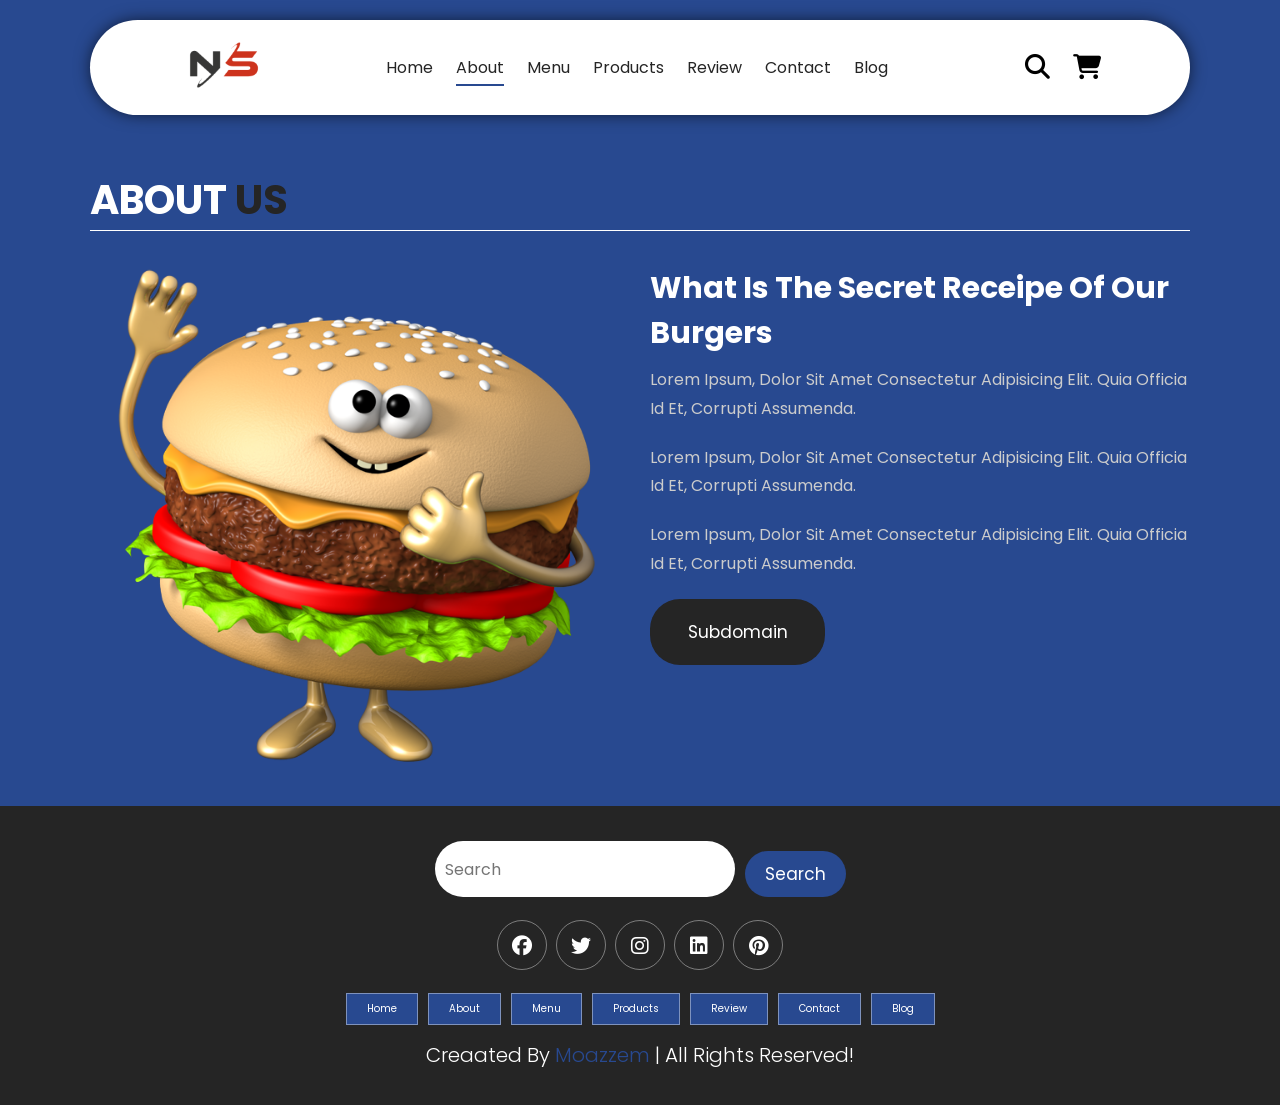
<file: about.html>
<!DOCTYPE html>
<html lang="en">
<head>
   
<!-- OneTrust Cookies Consent Notice end for subdomaindata-testing.vercel.app -->
    <!-- Google Tag Manager -->
<!-- <script>(function(w,d,s,l,i){w[l]=w[l]||[];w[l].push({'gtm.start':
    new Date().getTime(),event:'gtm.js'});var f=d.getElementsByTagName(s)[0],
    j=d.createElement(s),dl=l!='dataLayer'?'&l='+l:'';j.async=true;j.src=
    'https://www.googletagmanager.com/gtm.js?id='+i+dl;f.parentNode.insertBefore(j,f);
    })(window,document,'script','dataLayer','GTM-T847NLT4');</script> -->
    <!-- End Google Tag Manager -->

    <meta charset="UTF-8">
    <meta http-equiv="X-UA-Compatible" content="IE=edge">
    <meta name="viewport" content="width=device-width, initial-scale=1.0">
    <!-- CSS LINK -->
    <link rel="stylesheet" href="style.css">
    <!-- Fontawesome -->
    <link rel="stylesheet" href="https://cdnjs.cloudflare.com/ajax/libs/font-awesome/6.1.1/css/all.min.css" integrity="sha512-KfkfwYDsLkIlwQp6LFnl8zNdLGxu9YAA1QvwINks4PhcElQSvqcyVLLD9aMhXd13uQjoXtEKNosOWaZqXgel0g==" crossorigin="anonymous" referrerpolicy="no-referrer" />
    <title>About | Moazzem</title>
</head>
<body>

    <!-- Google Tag Manager (noscript) -->
<!-- <noscript><iframe src="https://www.googletagmanager.com/ns.html?id=GTM-T847NLT4"
    height="0" width="0" style="display:none;visibility:hidden"></iframe></noscript> -->
    <!-- End Google Tag Manager (noscript) -->
     
    <!-------------------------------------------- HEADER SECTION -->
    <header class="header" >
        <a href="#" class="logo">
            <img src="./image/pngegg.png" alt="logo">
        </a>
        <nav class="navbar">
            <a href="./index.html">home</a>
            <a href="./about.html" class="active" >about</a>
            <a href="./menu.html" >menu</a>
            <a href="./products.html">products</a>
            <a href="./review.html">review</a>
            <a href="./contact.html">contact</a>
            <a href="./blog.html">blog</a>
        </nav>
        <div class="buttons">
            <button id="search-btn">
                <i class="fas fa-search"></i>
            </button>
            <button id="cart-btn">
                <i class="fas fa-shopping-cart"></i>
            </button>
            <button id="menu-btn">
                <i class="fas fa-bars"></i>
            </button>
        </div>
        <div class="search-form">
            <input type="text" class="search-input" id="search-box" placeholder="Search">
            <i class="fas fa-search"></i>
        </div>
        <div class="cart-items-container">
            <div class="cart-item">
                <i class="fas fa-times"></i>
                <img src="./image/pngwing.com (1).png" alt="menu">
                <div class="content">
                    <h3>cart item 01</h3>
                    <div class="price">$15.99 </div>
                </div>
            </div>
            <div class="cart-item">
                <i class="fas fa-times"></i>
                <img src="./image/pngwing.com (2).png" alt="menu">
                <div class="content">
                    <h3>cart item 02</h3>
                    <div class="price">$16.99 </div>
                </div>
            </div>
            <div class="cart-item">
                <i class="fas fa-times"></i>
                <img src="./image/pngwing.com (3).png" alt="menu">
                <div class="content">
                    <h3>cart item 03</h3>
                    <div class="price">$13.99 </div>
                </div>
            </div>
            <div class="cart-item">
                <i class="fas fa-times"></i>
                <img src="./image/pngwing.com (4).png" alt="menu">
                <div class="content">
                    <h3>cart item 04</h3>
                    <div class="price">$12.99 </div>
                </div>
            </div>
            <a href="#" class="btn">check out </a>
        </div>
    </header>
    <!-- -------------------------------------------HEADER SECTION -->
        
    <!-- -------------------------------------------ABOUT US SECTION -->
    <section class="about" id="about">
        <h1 class="heading">about <span>us</span> </h1>

        <div class="row">
            <div class="image">
                <img src="./image/pngwing.com (7).png" alt="">
            </div>
            <div class="content">
                <h3>What is the secret receipe of our burgers</h3>
                <div class="paragraph">
                    <p>Lorem ipsum, dolor sit amet consectetur adipisicing elit. Quia officia id et, corrupti assumenda.</p>
                    <p>Lorem ipsum, dolor sit amet consectetur adipisicing elit. Quia officia id et, corrupti assumenda.</p>
                    <p>Lorem ipsum, dolor sit amet consectetur adipisicing elit. Quia officia id et, corrupti assumenda.</p>
                </div>
                    <a href="https://data-testing.vercel.app/" target="_blank" class="btn">Subdomain</a>
            </div>
        </div>
    </section>
    <!-- -------------------------------------------ABOUT US SECTION -->
    
    <!-- -------------------------------------------FOOTER SECTION -->
    <section class="footer">
        <div class="search">
            <input type="text" class="search-input" placeholder="Search">
            <button class="btn btn-primary">search</button>
        </div>
        <div class="share">
            <a href="#" class="fab fa-facebook"></a>
            <a href="#" class="fab fa-twitter"></a>
            <a href="#" class="fab fa-instagram"></a>
            <a href="#" class="fab fa-linkedin"></a>
            <a href="#" class="fab fa-pinterest"></a>
        </div>
        <div class="links">
            <a href="#home">home</a>
            <a href="#about">about</a>
            <a href="#menu">menu</a>
            <a href="#products">products</a>
            <a href="#review">review</a>
            <a href="#contact">contact</a>
            <a href="#blog">blog</a>
        </div>
        <div class="credit">
            creaated by <span>Moazzem</span> | all rights reserved!
        </div>
    </section>
    <!-- -------------------------------------------FOOTER SECTION -->

<script src="./script.js"></script>

</body>
</html>
</file>
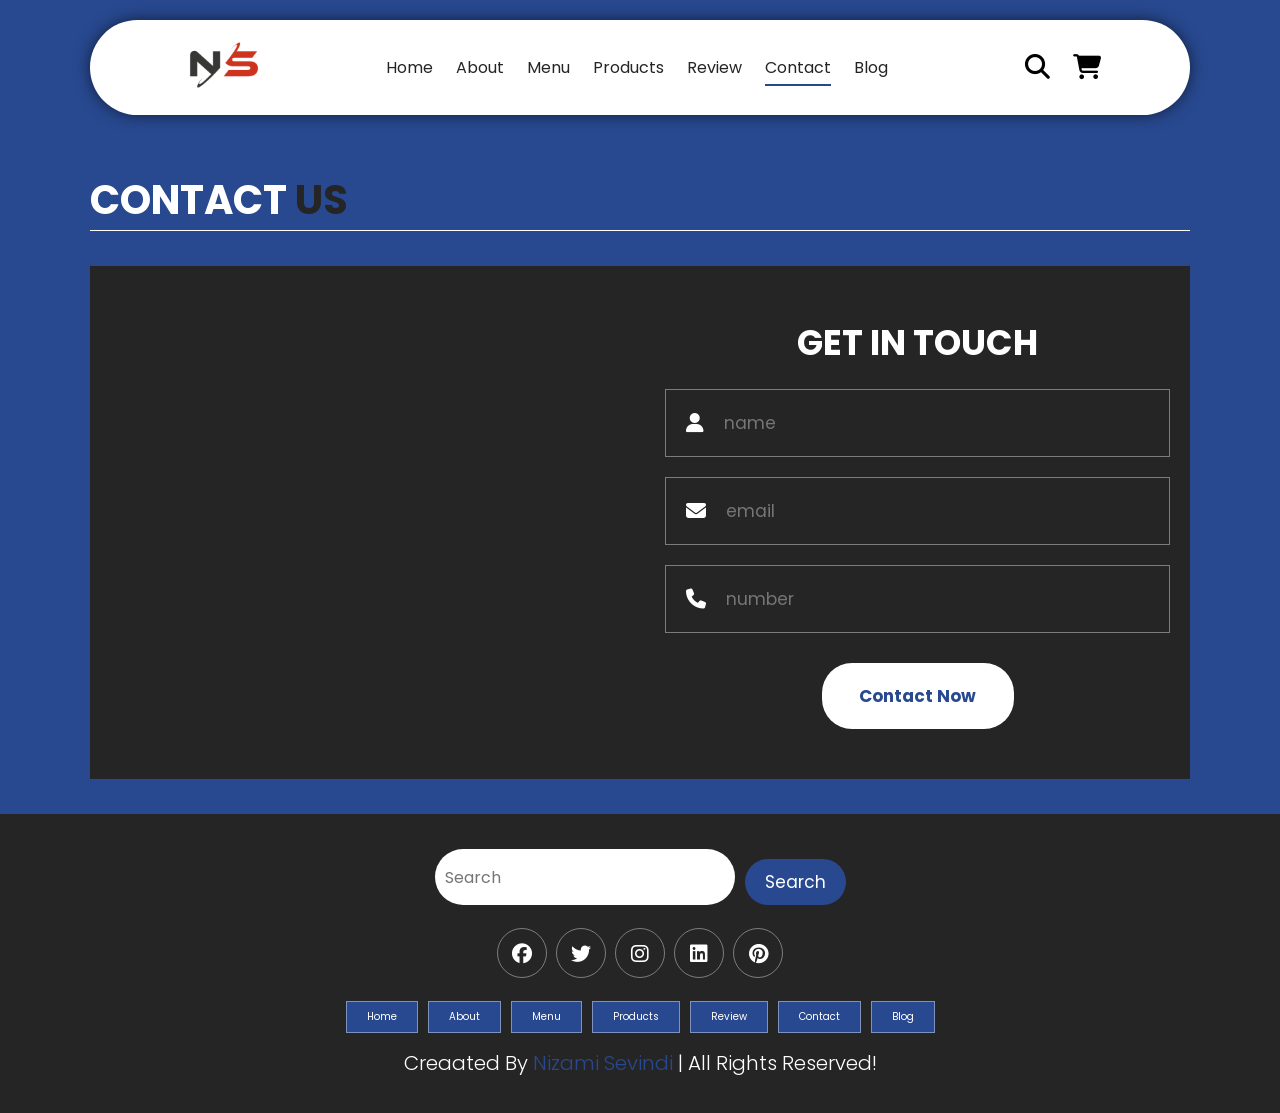
<file: contact.html>
<!DOCTYPE html>
<html lang="en">
<head>
    <!-- Google Tag Manager -->
<!-- <script>(function(w,d,s,l,i){w[l]=w[l]||[];w[l].push({'gtm.start':
    new Date().getTime(),event:'gtm.js'});var f=d.getElementsByTagName(s)[0],
    j=d.createElement(s),dl=l!='dataLayer'?'&l='+l:'';j.async=true;j.src=
    'https://www.googletagmanager.com/gtm.js?id='+i+dl;f.parentNode.insertBefore(j,f);
    })(window,document,'script','dataLayer','GTM-T847NLT4');</script> -->
    <!-- End Google Tag Manager -->

    <meta charset="UTF-8">
    <meta http-equiv="X-UA-Compatible" content="IE=edge">
    <meta name="viewport" content="width=device-width, initial-scale=1.0">
    <!-- CSS LINK -->
    <link rel="stylesheet" href="style.css">
    <!-- Fontawesome -->
    <link rel="stylesheet" href="https://cdnjs.cloudflare.com/ajax/libs/font-awesome/6.1.1/css/all.min.css" integrity="sha512-KfkfwYDsLkIlwQp6LFnl8zNdLGxu9YAA1QvwINks4PhcElQSvqcyVLLD9aMhXd13uQjoXtEKNosOWaZqXgel0g==" crossorigin="anonymous" referrerpolicy="no-referrer" />
    <title>Contact | Nizami Sevindi</title>
</head>
<body>
<!-- Google Tag Manager (noscript) -->
<!-- <noscript><iframe src="https://www.googletagmanager.com/ns.html?id=GTM-T847NLT4"
    height="0" width="0" style="display:none;visibility:hidden"></iframe></noscript> -->
    <!-- End Google Tag Manager (noscript) -->
    <!-------------------------------------------- HEADER SECTION -->
    <header class="header" >
        <a href="#" class="logo">
            <img src="./image/pngegg.png" alt="logo">
        </a>
        <nav class="navbar">
            <a href="./index.html">home</a>
            <a href="./about.html">about</a>
            <a href="./menu.html" >menu</a>
            <a href="./products.html" >products</a>
            <a href="./review.html" >review</a>
            <a href="./contact.html" class="active">contact</a>
            <a href="./blog.html">blog</a>
        </nav>
        <div class="buttons">
            <button id="search-btn">
                <i class="fas fa-search"></i>
            </button>
            <button id="cart-btn">
                <i class="fas fa-shopping-cart"></i>
            </button>
            <button id="menu-btn">
                <i class="fas fa-bars"></i>
            </button>
        </div>
        <div class="search-form">
            <input type="text" class="search-input" id="search-box" placeholder="Search">
            <i class="fas fa-search"></i>
        </div>
        <div class="cart-items-container">
            <div class="cart-item">
                <i class="fas fa-times"></i>
                <img src="./image/pngwing.com (1).png" alt="menu">
                <div class="content">
                    <h3>cart item 01</h3>
                    <div class="price">$15.99 </div>
                </div>
            </div>
            <div class="cart-item">
                <i class="fas fa-times"></i>
                <img src="./image/pngwing.com (2).png" alt="menu">
                <div class="content">
                    <h3>cart item 02</h3>
                    <div class="price">$16.99 </div>
                </div>
            </div>
            <div class="cart-item">
                <i class="fas fa-times"></i>
                <img src="./image/pngwing.com (3).png" alt="menu">
                <div class="content">
                    <h3>cart item 03</h3>
                    <div class="price">$13.99 </div>
                </div>
            </div>
            <div class="cart-item">
                <i class="fas fa-times"></i>
                <img src="./image/pngwing.com (4).png" alt="menu">
                <div class="content">
                    <h3>cart item 04</h3>
                    <div class="price">$12.99 </div>
                </div>
            </div>
            <a href="#" class="btn">check out </a>
        </div>
    </header>
<!-- -------------------------------------------HEADER SECTION -->

<!-- -------------------------------------------CONTACT SECTION -->
<section class="contact" id="contact">
    <h1 class="heading">contact <span>us</span> </h1>
    <div class="row">
        <iframe class="map" src="https://www.google.com/maps/embed?pb=!1m18!1m12!1m3!1d983.3235940970079!2d8.540719273659763!3d47.3713194174677!2m3!1f0!2f0!3f0!3m2!1i1024!2i768!4f13.1!3m3!1m2!1s0x47900a00aa1e1d17%3A0x278f576acdd580f5!2sStorchen%20Z%C3%BCrich%20-%20Lifestyle%20Boutique%20Hotel!5e0!3m2!1sde!2sch!4v1658505945506!5m2!1sde!2sch" allowfullscreen="" loading="lazy" referrerpolicy="no-referrer-when-downgrade"></iframe>
        <form>
            <h3>get in touch</h3>
            <div class="inputBox">
                <i class="fas fa-user"></i>
                <input type="text" placeholder="name">
            </div>
            <div class="inputBox">
                <i class="fas fa-envelope"></i>
                <input type="email" placeholder="email">
            </div>
            <div class="inputBox">
                <i class="fas fa-phone"></i>
                <input type="number" placeholder="number">
            </div>
            <input type="submit" class="btn" value="contact now">
        </form>
    </div>
</section>
<!-- -------------------------------------------CONTACT SECTION -->

<!-- -------------------------------------------FOOTER SECTION -->
    <section class="footer">
        <div class="search">
            <input type="text" class="search-input" placeholder="Search">
            <button class="btn btn-primary">search</button>
        </div>
        <div class="share">
            <a href="#" class="fab fa-facebook"></a>
            <a href="#" class="fab fa-twitter"></a>
            <a href="#" class="fab fa-instagram"></a>
            <a href="#" class="fab fa-linkedin"></a>
            <a href="#" class="fab fa-pinterest"></a>
        </div>
        <div class="links">
            <a href="#home">home</a>
            <a href="#about">about</a>
            <a href="#menu">menu</a>
            <a href="#products">products</a>
            <a href="#review">review</a>
            <a href="#contact">contact</a>
            <a href="#blog">blog</a>
        </div>
        <div class="credit">
            creaated by <span>Nizami Sevindi</span> | all rights reserved!
        </div>
    </section>
    <!-- -------------------------------------------FOOTER SECTION -->

<script src="./script.js"></script>

</body>
</html>
</file>
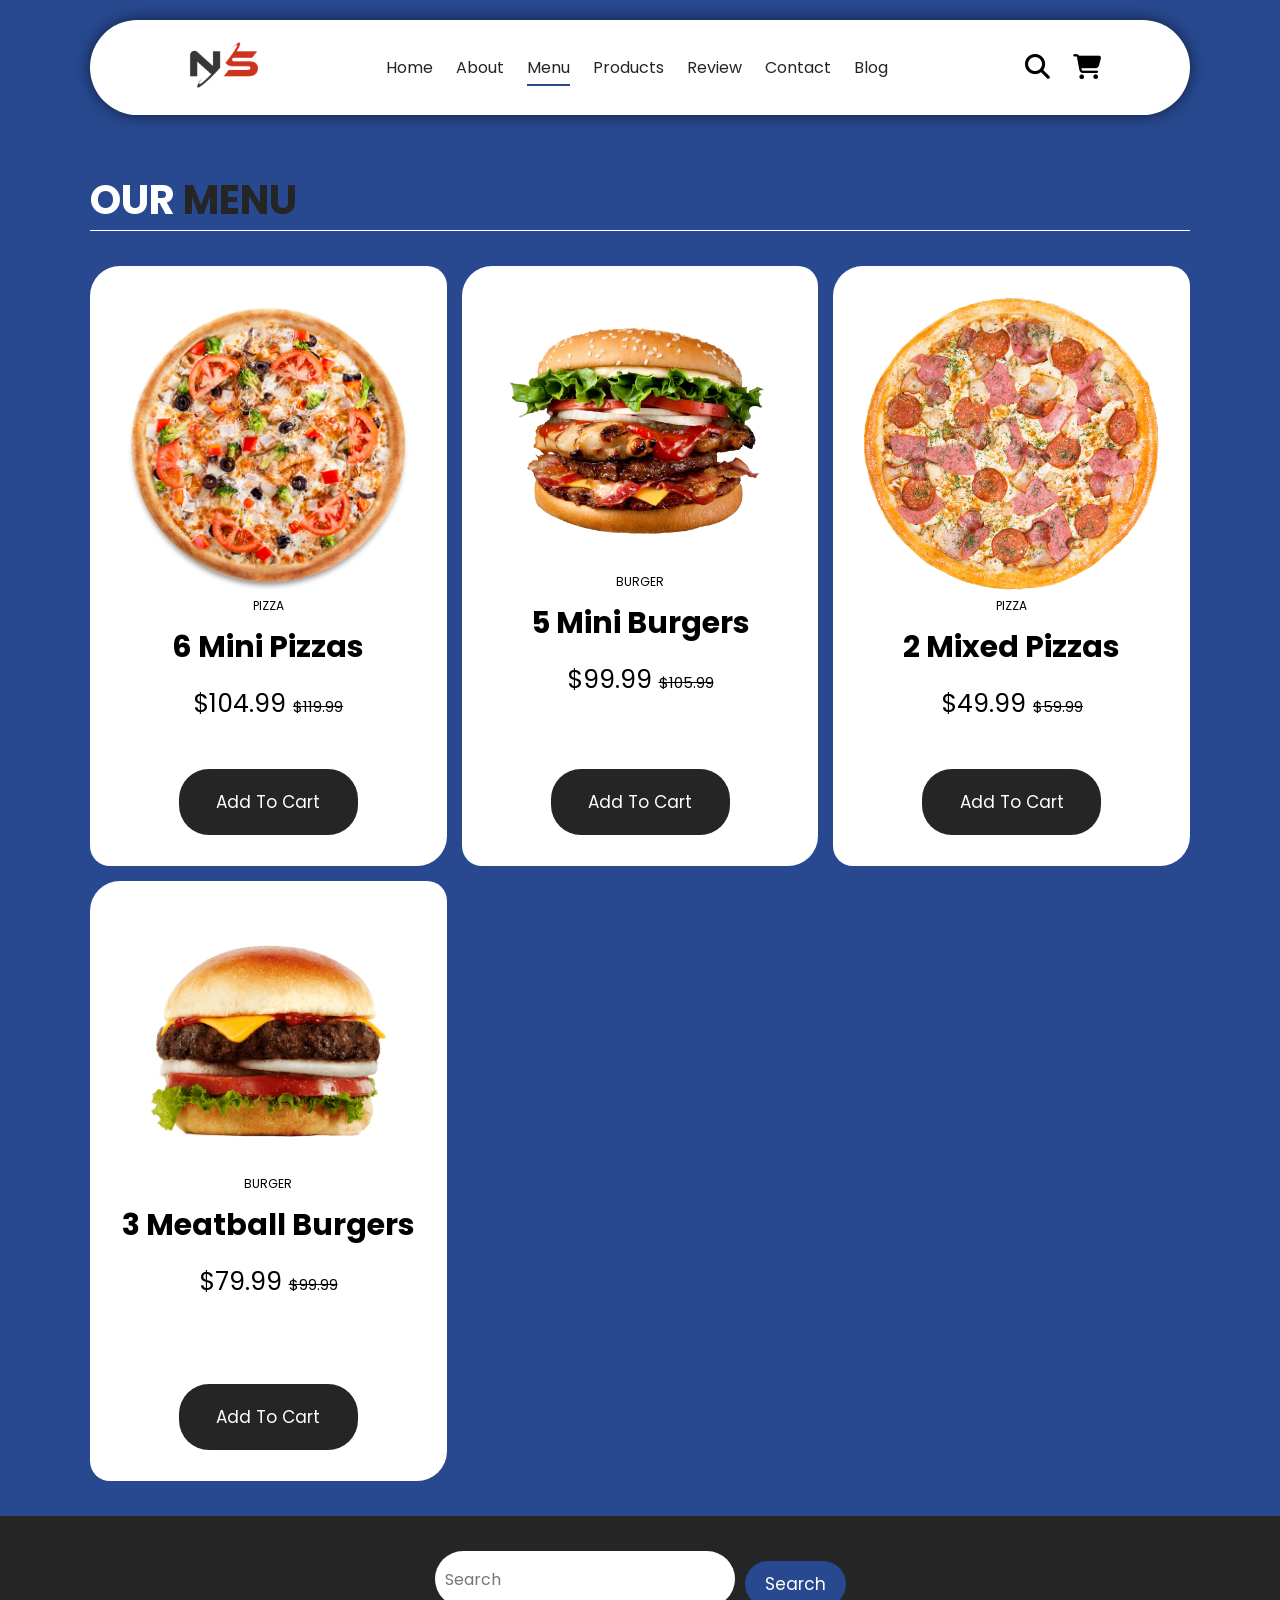
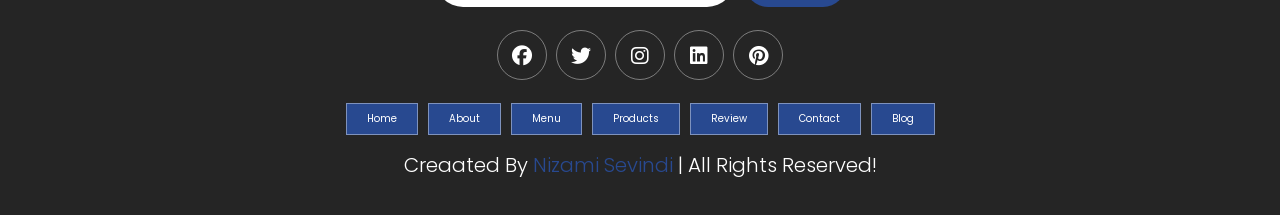
<file: menu.html>
<!DOCTYPE html>
<html lang="en">
<head>
    <!-- Google Tag Manager -->
<script>(function(w,d,s,l,i){w[l]=w[l]||[];w[l].push({'gtm.start':
    new Date().getTime(),event:'gtm.js'});var f=d.getElementsByTagName(s)[0],
    j=d.createElement(s),dl=l!='dataLayer'?'&l='+l:'';j.async=true;j.src=
    'https://www.googletagmanager.com/gtm.js?id='+i+dl;f.parentNode.insertBefore(j,f);
    })(window,document,'script','dataLayer','GTM-W4FVT2MZ');</script>
    <!-- End Google Tag Manager -->

    <meta charset="UTF-8">
    <meta http-equiv="X-UA-Compatible" content="IE=edge">
    <meta name="viewport" content="width=device-width, initial-scale=1.0">
    <!-- CSS LINK -->
    <link rel="stylesheet" href="style.css">
    <!-- Fontawesome -->
    <link rel="stylesheet" href="https://cdnjs.cloudflare.com/ajax/libs/font-awesome/6.1.1/css/all.min.css" integrity="sha512-KfkfwYDsLkIlwQp6LFnl8zNdLGxu9YAA1QvwINks4PhcElQSvqcyVLLD9aMhXd13uQjoXtEKNosOWaZqXgel0g==" crossorigin="anonymous" referrerpolicy="no-referrer" />
    <title>Our Menu | Nizami Sevindi</title>
</head>
<body>
<!-- Google Tag Manager (noscript) -->
<noscript><iframe src="https://www.googletagmanager.com/ns.html?id=GTM-W4FVT2MZ"
    height="0" width="0" style="display:none;visibility:hidden"></iframe></noscript>
    <!-- End Google Tag Manager (noscript) -->
     
    <!-------------------------------------------- HEADER SECTION -->
    <header class="header" >
        <a href="#" class="logo">
            <img src="./image/pngegg.png" alt="logo">
        </a>
        <nav class="navbar">
            <a href="./index.html">home</a>
            <a href="./about.html">about</a>
            <a href="./menu.html" class="active">menu</a>
            <a href="./products.html">products</a>
            <a href="./review.html">review</a>
            <a href="./contact.html">contact</a>
            <a href="./blog.html">blog</a>
        </nav>
        <div class="buttons">
            <button id="search-btn">
                <i class="fas fa-search"></i>
            </button>
            <button id="cart-btn">
                <i class="fas fa-shopping-cart"></i>
            </button>
            <button id="menu-btn">
                <i class="fas fa-bars"></i>
            </button>
        </div>
        <div class="search-form">
            <input type="text" class="search-input" id="search-box" placeholder="Search">
            <i class="fas fa-search"></i>
        </div>
        <div class="cart-items-container">
            <div class="cart-item">
                <i class="fas fa-times"></i>
                <img src="./image/pngwing.com (1).png" alt="menu">
                <div class="content">
                    <h3>cart item 01</h3>
                    <div class="price">$15.99 </div>
                </div>
            </div>
            <div class="cart-item">
                <i class="fas fa-times"></i>
                <img src="./image/pngwing.com (2).png" alt="menu">
                <div class="content">
                    <h3>cart item 02</h3>
                    <div class="price">$16.99 </div>
                </div>
            </div>
            <div class="cart-item">
                <i class="fas fa-times"></i>
                <img src="./image/pngwing.com (3).png" alt="menu">
                <div class="content">
                    <h3>cart item 03</h3>
                    <div class="price">$13.99 </div>
                </div>
            </div>
            <div class="cart-item">
                <i class="fas fa-times"></i>
                <img src="./image/pngwing.com (4).png" alt="menu">
                <div class="content">
                    <h3>cart item 04</h3>
                    <div class="price">$12.99 </div>
                </div>
            </div>
            <a href="#" class="btn">check out </a>
        </div>
    </header>
    <!-- -------------------------------------------HEADER SECTION -->

    <!-- -------------------------------------------MENU SECTION -->
    <section class="menu" id="menu">
        <h1 class="heading">our <span>menu</span></h1>
        <div class="box-container">
            <div class="box">

                <div class="box-head">
                    <img src="./image/pngwing.com.png" alt="">
                    <span class="menu-category">Pizza</span>
                    <h3>6 Mini Pizzas</h3>
                    <div class="price">$104.99 <span>$119.99</span></div>
                </div>
                <div class="box-bottom">
                    <a href="#" class="btn">add to cart</a>
                </div>
            </div>
            <div class="box">

                <div class="box-head">
                    <img src="./image/pngwing.com (2).png" alt="">
                    <span class="menu-category">Burger</span>
                    <h3>5 Mini Burgers</h3>
                    <div class="price">$99.99 <span>$105.99</span></div>
                </div>
                <div class="box-bottom">
                    <a href="#" class="btn">add to cart</a>
                </div>
            </div>
            <div class="box">

                <div class="box-head">
                    <img src="./image/pngwing.com (1).png" alt="">
                    <span class="menu-category">Pizza</span>
                    <h3>2 Mixed Pizzas</h3>
                    <div class="price">$49.99 <span>$59.99</span></div>
                </div>
                <div class="box-bottom">
                    <a href="#" class="btn">add to cart</a>
                </div>
            </div>
            <div class="box">

                <div class="box-head">
                    <img src="./image/pngwing.com (3).png" alt="">
                    <span class="menu-category">Burger</span>
                    <h3>3 Meatball Burgers</h3>
                    <div class="price">$79.99 <span>$99.99</span></div>
                </div>
                <div class="box-bottom">
                    <a href="#" class="btn">add to cart</a>
                </div>
            </div>
        </div>
    </section>
    <!---------------------------------------------MENU SECTION -->

    <!---------------------------------------------FOOTER SECTION -->
    <section class="footer">
        <div class="search">
            <input type="text" class="search-input" placeholder="Search">
            <button class="btn btn-primary">search</button>
        </div>
        <div class="share">
            <a href="#" class="fab fa-facebook"></a>
            <a href="#" class="fab fa-twitter"></a>
            <a href="#" class="fab fa-instagram"></a>
            <a href="#" class="fab fa-linkedin"></a>
            <a href="#" class="fab fa-pinterest"></a>
        </div>
        <div class="links">
            <a href="#home">home</a>
            <a href="#about">about</a>
            <a href="#menu">menu</a>
            <a href="#products">products</a>
            <a href="#review">review</a>
            <a href="#contact">contact</a>
            <a href="#blog">blog</a>
        </div>
        <div class="credit">
            creaated by <span>Nizami Sevindi</span> | all rights reserved!
        </div>
    </section>
    <!---------------------------------------------FOOTER SECTION -->

<script src="./script.js"></script>
</body>
</html>
</file>
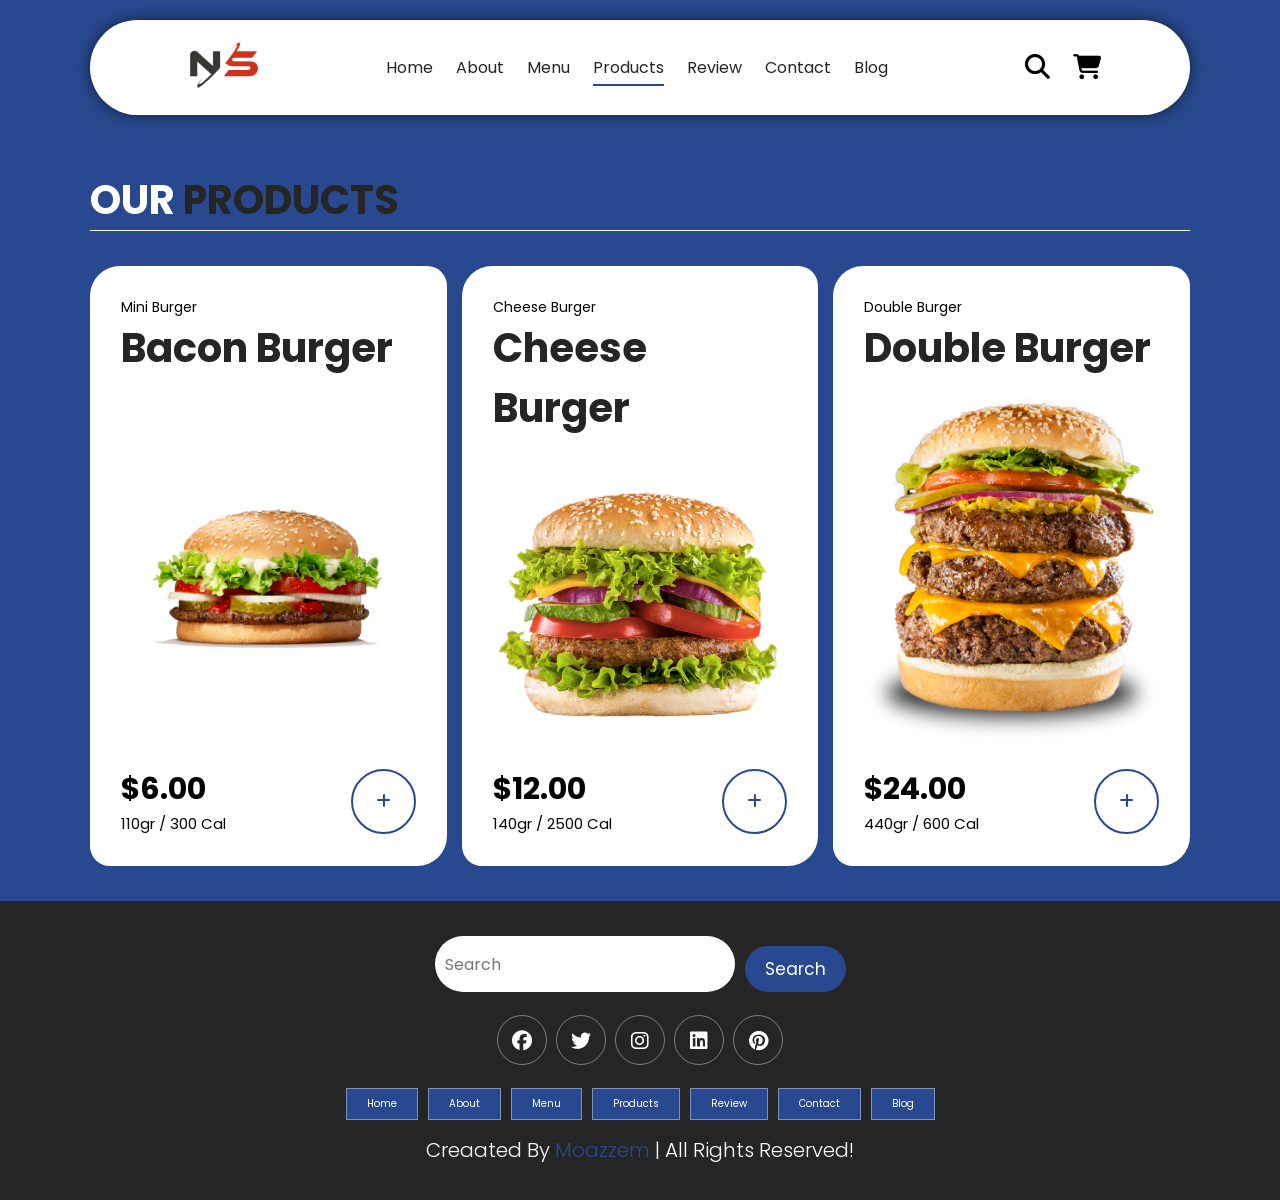
<file: products.html>
<!DOCTYPE html>
<html lang="en">
<head>

       <!-- Google Tag Manager -->
<!-- <script>(function(w,d,s,l,i){w[l]=w[l]||[];w[l].push({'gtm.start':
    new Date().getTime(),event:'gtm.js'});var f=d.getElementsByTagName(s)[0],
    j=d.createElement(s),dl=l!='dataLayer'?'&l='+l:'';j.async=true;j.src=
    'https://www.googletagmanager.com/gtm.js?id='+i+dl;f.parentNode.insertBefore(j,f);
    })(window,document,'script','dataLayer','GTM-T847NLT4');</script> -->
    <!-- End Google Tag Manager -->

    <meta charset="UTF-8">
    <meta http-equiv="X-UA-Compatible" content="IE=edge">
    <meta name="viewport" content="width=device-width, initial-scale=1.0">
    <!-- CSS LINK -->
    <link rel="stylesheet" href="style.css">
    <!-- Fontawesome -->
    <link rel="stylesheet" href="https://cdnjs.cloudflare.com/ajax/libs/font-awesome/6.1.1/css/all.min.css" integrity="sha512-KfkfwYDsLkIlwQp6LFnl8zNdLGxu9YAA1QvwINks4PhcElQSvqcyVLLD9aMhXd13uQjoXtEKNosOWaZqXgel0g==" crossorigin="anonymous" referrerpolicy="no-referrer" />
    <title>Our Products | Moazzem </title>
</head>
<body>

<!--             <script>
    window.addEventListener('message', (message) => {
           console.log("message.origin",message.origin)
           console.log("message",message)
            if (message.origin === 'https://data-testing.vercel.app') {
              const data = JSON.parse(message.data)
                   console.log("afterParse",data)
                    console.log("Test",Object.keys(data))
              const { userId } = data;
             if (userId){
                    localStorage.setItem('userId', userId);
                  }
            }
          });
     </script> -->

<!-- Google Tag Manager (noscript) -->
<!-- <noscript><iframe src="https://www.googletagmanager.com/ns.html?id=GTM-T847NLT4"
    height="0" width="0" style="display:none;visibility:hidden"></iframe></noscript> -->
    <!-- End Google Tag Manager (noscript) -->
 <!-- start subdomain fetch script-->
       
      <!-- End subdomain fetch script -->
    <!-------------------------------------------- HEADER SECTION -->
    <header class="header" >
        <a href="#" class="logo">
            <img src="./image/pngegg.png" alt="logo">
        </a>
        <nav class="navbar">
            <a href="./index.html">home</a>
            <a href="./about.html">about</a>
            <a href="./menu.html" >menu</a>
            <a href="./products.html" class="active">products</a>
            <a href="./review.html">review</a>
            <a href="./contact.html">contact</a>
            <a href="./blog.html">blog</a>
        </nav>
        <div class="buttons">
            <button id="search-btn">
                <i class="fas fa-search"></i>
            </button>
            <button id="cart-btn">
                <i class="fas fa-shopping-cart"></i>
            </button>
            <button id="menu-btn">
                <i class="fas fa-bars"></i>
            </button>
        </div>
        <div class="search-form">
            <input type="text" class="search-input" id="search-box" placeholder="Search">
            <i class="fas fa-search"></i>
        </div>
        <div class="cart-items-container">
            <div class="cart-item">
                <i class="fas fa-times"></i>
                <img src="./image/pngwing.com (1).png" alt="menu">
                <div class="content">
                    <h3>cart item 01</h3>
                    <div class="price">$15.99 </div>
                </div>
            </div>
            <div class="cart-item">
                <i class="fas fa-times"></i>
                <img src="./image/pngwing.com (2).png" alt="menu">
                <div class="content">
                    <h3>cart item 02</h3>
                    <div class="price">$16.99 </div>
                </div>
            </div>
            <div class="cart-item">
                <i class="fas fa-times"></i>
                <img src="./image/pngwing.com (3).png" alt="menu">
                <div class="content">
                    <h3>cart item 03</h3>
                    <div class="price">$13.99 </div>
                </div>
            </div>
            <div class="cart-item">
                <i class="fas fa-times"></i>
                <img src="./image/pngwing.com (4).png" alt="menu">
                <div class="content">
                    <h3>cart item 04</h3>
                    <div class="price">$12.99 </div>
                </div>
            </div>
            <a href="#" class="btn">check out </a>
        </div>
    </header>
    <!-- -------------------------------------------HEADER SECTION -->
  <!-- -------------------------------------------PRODUCTS SECTION -->
  <section class="products" id="products">
    <h1 class="heading">our <span>products</span> </h1>
    <div class="box-container">
        <div class="box">
            <div class="box-head">
                <span class="title">mini burger</span>
                <a href="#" class="name">Bacon Burger</a>
            </div>
            <div class="image">
                <img src="./image/pngwing.com (6).png" alt="">
            </div>
            <div class="box-bottom">
                <div class="info">
                    <b class="price">$6.00</b>
                    <span class="amount">110gr / 300 Cal</span>
                </div>
                <div class="product-btn">
                    <a href="#">
                        <i class="fas fa-plus"></i>
                    </a>
                </div>
            </div>
        </div>
        <div class="box">
            <div class="box-head">
                <span class="title">cheese burger</span>
                <a href="#" class="name">cheese Burger</a>
            </div>
            <div class="image">
                <img src="./image/pngwing.com (4).png" alt="">
            </div>
            <div class="box-bottom">
                <div class="info">
                    <b class="price">$12.00</b>
                    <span class="amount">140gr / 2500 Cal</span>
                </div>
                <div class="product-btn">
                    <a href="#">
                        <i class="fas fa-plus"></i>
                    </a>
                </div>
            </div>
        </div>
        <div class="box">
            <div class="box-head">
                <span class="title">Double burger</span>
                <a href="#" class="name">Double Burger</a>
            </div>
            <div class="image">
                <img src="./image/pngwing.com (5).png" alt="">
            </div>
            <div class="box-bottom">
                <div class="info">
                    <b class="price">$24.00</b>
                    <span class="amount">440gr / 600 Cal</span>
                </div>
                <div class="product-btn">
                    <a href="#">
                        <i class="fas fa-plus"></i>
                    </a>
                </div>
            </div>
        </div>
    </div>
</section>
<!-- -------------------------------------------PRODUCTS SECTION -->

<!-- -------------------------------------------FOOTER SECTION -->
    <section class="footer">
        <div class="search">
            <input type="text" class="search-input" placeholder="Search">
            <button class="btn btn-primary">search</button>
        </div>
        <div class="share">
            <a href="#" class="fab fa-facebook"></a>
            <a href="#" class="fab fa-twitter"></a>
            <a href="#" class="fab fa-instagram"></a>
            <a href="#" class="fab fa-linkedin"></a>
            <a href="#" class="fab fa-pinterest"></a>
        </div>
        <div class="links">
            <a href="#home">home</a>
            <a href="#about">about</a>
            <a href="#menu">menu</a>
            <a href="#products">products</a>
            <a href="#review">review</a>
            <a href="#contact">contact</a>
            <a href="#blog">blog</a>
        </div>
        <div class="credit">
            creaated by <span>Moazzem</span> | all rights reserved!
        </div>
    </section>
    <!-- -------------------------------------------FOOTER SECTION -->

<!-- <script src="./script.js"></script> -->

</body>
</html>
</file>
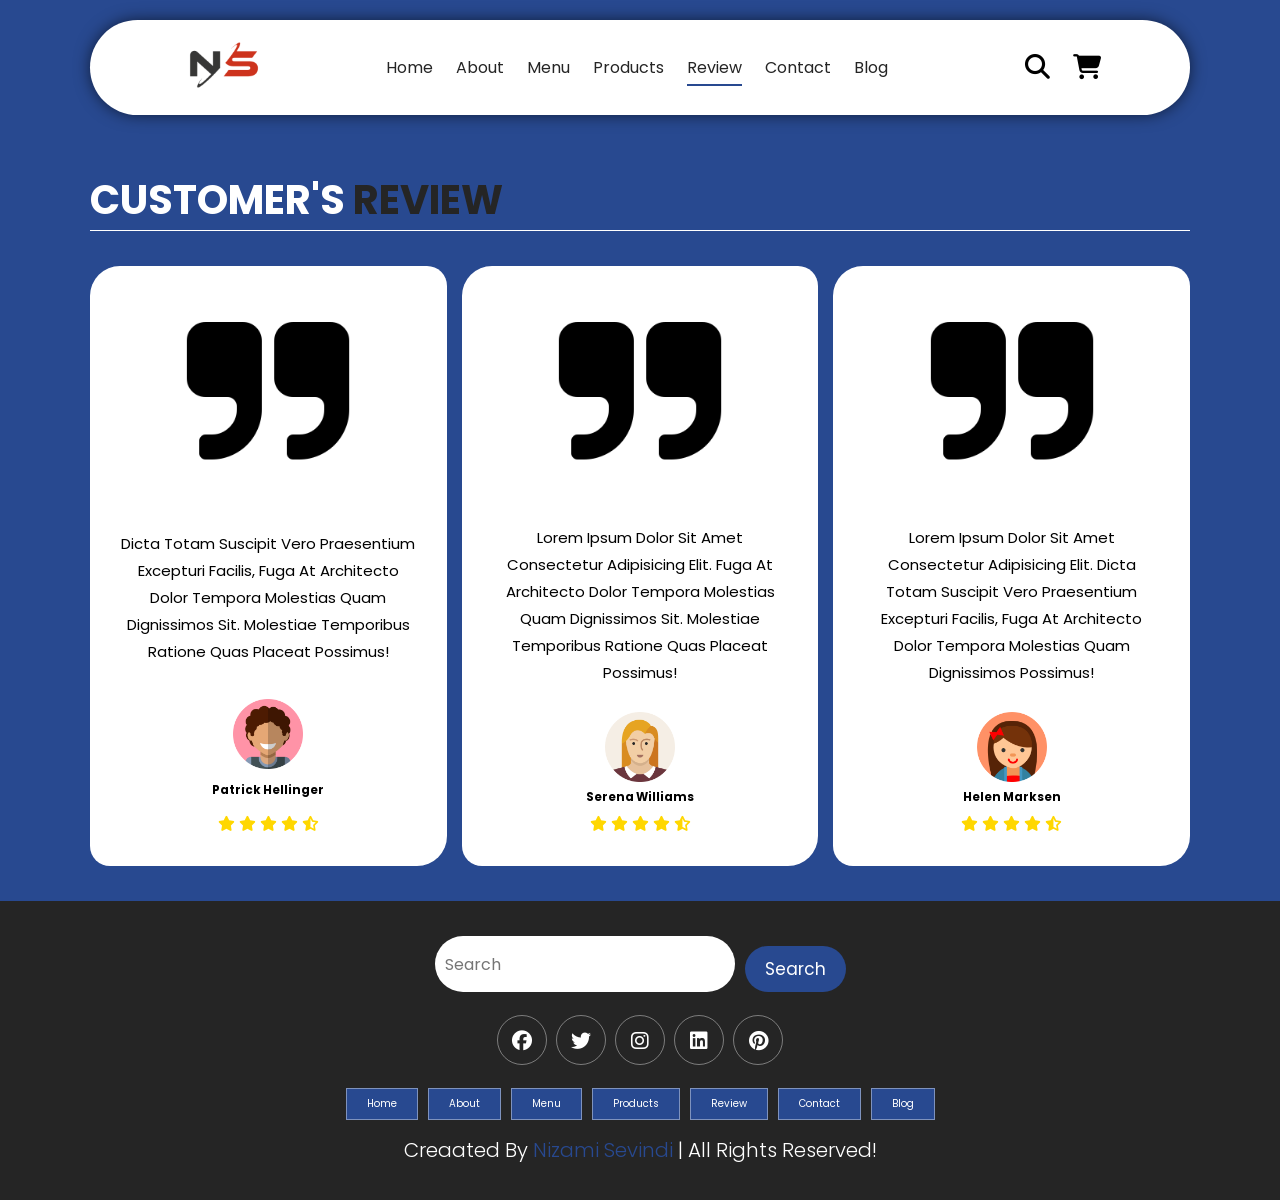
<file: review.html>
<!DOCTYPE html>
<html lang="en">
<head>
    <!-- Google Tag Manager -->
<!-- <script>(function(w,d,s,l,i){w[l]=w[l]||[];w[l].push({'gtm.start':
    new Date().getTime(),event:'gtm.js'});var f=d.getElementsByTagName(s)[0],
    j=d.createElement(s),dl=l!='dataLayer'?'&l='+l:'';j.async=true;j.src=
    'https://www.googletagmanager.com/gtm.js?id='+i+dl;f.parentNode.insertBefore(j,f);
    })(window,document,'script','dataLayer','GTM-W4FVT2MZ');</script> -->
    <!-- End Google Tag Manager -->

    <meta charset="UTF-8">
    <meta http-equiv="X-UA-Compatible" content="IE=edge">
    <meta name="viewport" content="width=device-width, initial-scale=1.0">
    <!-- CSS LINK -->
    <link rel="stylesheet" href="style.css">
    <!-- Fontawesome -->
    <link rel="stylesheet" href="https://cdnjs.cloudflare.com/ajax/libs/font-awesome/6.1.1/css/all.min.css" integrity="sha512-KfkfwYDsLkIlwQp6LFnl8zNdLGxu9YAA1QvwINks4PhcElQSvqcyVLLD9aMhXd13uQjoXtEKNosOWaZqXgel0g==" crossorigin="anonymous" referrerpolicy="no-referrer" />
    <title>Reviews | Nizami Sevindi</title>
</head>
<body>
<!-- Google Tag Manager (noscript) -->
<!-- <noscript><iframe src="https://www.googletagmanager.com/ns.html?id=GTM-W4FVT2MZ"
    height="0" width="0" style="display:none;visibility:hidden"></iframe></noscript> -->
    <!-- End Google Tag Manager (noscript) -->

    <!-------------------------------------------- HEADER SECTION -->
    <header class="header" >
        <a href="#" class="logo">
            <img src="./image/pngegg.png" alt="logo">
        </a>
        <nav class="navbar">
            <a href="./index.html">home</a>
            <a href="./about.html">about</a>
            <a href="./menu.html" >menu</a>
            <a href="./products.html" >products</a>
            <a href="./review.html" class="active">review</a>
            <a href="./contact.html">contact</a>
            <a href="./blog.html">blog</a>
        </nav>
        <div class="buttons">
            <button id="search-btn">
                <i class="fas fa-search"></i>
            </button>
            <button id="cart-btn">
                <i class="fas fa-shopping-cart"></i>
            </button>
            <button id="menu-btn">
                <i class="fas fa-bars"></i>
            </button>
        </div>
        <div class="search-form">
            <input type="text" class="search-input" id="search-box" placeholder="Search">
            <i class="fas fa-search"></i>
        </div>
        <div class="cart-items-container">
            <div class="cart-item">
                <i class="fas fa-times"></i>
                <img src="./image/pngwing.com (1).png" alt="menu">
                <div class="content">
                    <h3>cart item 01</h3>
                    <div class="price">$15.99 </div>
                </div>
            </div>
            <div class="cart-item">
                <i class="fas fa-times"></i>
                <img src="./image/pngwing.com (2).png" alt="menu">
                <div class="content">
                    <h3>cart item 02</h3>
                    <div class="price">$16.99 </div>
                </div>
            </div>
            <div class="cart-item">
                <i class="fas fa-times"></i>
                <img src="./image/pngwing.com (3).png" alt="menu">
                <div class="content">
                    <h3>cart item 03</h3>
                    <div class="price">$13.99 </div>
                </div>
            </div>
            <div class="cart-item">
                <i class="fas fa-times"></i>
                <img src="./image/pngwing.com (4).png" alt="menu">
                <div class="content">
                    <h3>cart item 04</h3>
                    <div class="price">$12.99 </div>
                </div>
            </div>
            <a href="#" class="btn">check out </a>
        </div>
    </header>
<!-- -------------------------------------------HEADER SECTION -->
<!-- -------------------------------------------REVIEW SECTION -->
<section class="review" id="review">
    <h1 class="heading">customer's <span>review</span> </h1>
    <div class="box-container">
        <div class="box">
            <img src="./image/pngwing.com (8).png" alt="quote">
            <p> Dicta totam suscipit vero praesentium excepturi facilis, fuga at architecto dolor tempora molestias quam dignissimos sit. Molestiae temporibus ratione quas placeat possimus!</p>
            <img src="./image/pngwing.com (9).png" alt="customer-avatar" class="user">
            <h3>Patrick Hellinger</h3>
            <div class="stars">
                <i class="fas fa-star"></i>
                <i class="fas fa-star"></i>
                <i class="fas fa-star"></i>
                <i class="fas fa-star"></i>
                <i class="fas fa-star-half-alt"></i>
            </div>
        </div>
        <div class="box">
            <img src="./image/pngwing.com (8).png" alt="quote">
            <p>Lorem ipsum dolor sit amet consectetur adipisicing elit. Fuga at architecto dolor tempora molestias quam dignissimos sit. Molestiae temporibus ratione quas placeat possimus!</p>
            <img src="./image/pngwing.com (10).png" alt="customer-avatar" class="user">
            <h3>Serena Williams</h3>
            <div class="stars">
                <i class="fas fa-star"></i>
                <i class="fas fa-star"></i>
                <i class="fas fa-star"></i>
                <i class="fas fa-star"></i>
                <i class="fas fa-star-half-alt"></i>
            </div>
        </div>
        <div class="box">
            <img src="./image/pngwing.com (8).png" alt="quote">
            <p>Lorem ipsum dolor sit amet consectetur adipisicing elit. Dicta totam suscipit vero praesentium excepturi facilis, fuga at architecto dolor tempora molestias quam dignissimos possimus!</p>
            <img src="./image/pngwing.com (11).png" alt="customer-avatar" class="user">
            <h3>Helen Marksen</h3>
            <div class="stars">
                <i class="fas fa-star"></i>
                <i class="fas fa-star"></i>
                <i class="fas fa-star"></i>
                <i class="fas fa-star"></i>
                <i class="fas fa-star-half-alt"></i>
            </div>
        </div>
    </div>
</section> 
<!-- -------------------------------------------REVIEW SECTION -->

<!-- -------------------------------------------FOOTER SECTION -->
    <section class="footer">
        <div class="search">
            <input type="text" class="search-input" placeholder="Search">
            <button class="btn btn-primary">search</button>
        </div>
        <div class="share">
            <a href="#" class="fab fa-facebook"></a>
            <a href="#" class="fab fa-twitter"></a>
            <a href="#" class="fab fa-instagram"></a>
            <a href="#" class="fab fa-linkedin"></a>
            <a href="#" class="fab fa-pinterest"></a>
        </div>
        <div class="links">
            <a href="#home">home</a>
            <a href="#about">about</a>
            <a href="#menu">menu</a>
            <a href="#products">products</a>
            <a href="#review">review</a>
            <a href="#contact">contact</a>
            <a href="#blog">blog</a>
        </div>
        <div class="credit">
            creaated by <span>Nizami Sevindi</span> | all rights reserved!
        </div>
    </section>
    <!-- -------------------------------------------FOOTER SECTION -->

<script src="./script.js"></script>

</body>
</html>
</file>
<file: style.css>
@import url('https://fonts.googleapis.com/css2?family=Poppins:wght@100;200;300;400;500;600;700&display=swap');

:root{
    --main-color:#284990;
    --black-color: #252525;
    --border: 0.1rem solid rgba(255, 255, 255, 0.4);
}

*{
    font-family: 'Poppins',sans-serif;
    margin: 0;
    padding: 0;
    border: none;
    box-sizing: border-box;
    text-decoration: none;
    text-transform: capitalize;
    transition: .2s ease;
    outline: none;
}
#ot-sdk-btn.ot-sdk-show-settings{

    background-color: white
}

#ot-sdk-btn.ot-sdk-show-settings :hover{

    background-color: white
}

html{
    font-size: 62.5%;
    overflow-x: hidden;
    
    scroll-behavior: smooth;
}

body{
    background-color: var(--main-color);

}

section{
    padding: 3.5rem 7%;
    scroll-margin-top: 9rem;
}

img{
    width: 100%;
    object-fit: contain;
}

a{
    text-decoration: none;
    color: var(--black-color);
}

.btn{
    margin-top: 1rem;
    display: inline-block;
    padding: 2rem 3.75rem;
    border-radius: 30px;
    font-size: 1.7rem;
    color: #fff;
    background-color: var(--black-color);
    cursor: pointer;
}

.btn:hover{
    opacity: 0.8;
}

.heading{
    color: #fff;
    text-transform: uppercase;
    font-size: 4rem;
    margin-bottom: 3.5rem;
    border-bottom: 0.1rem solid #fff;
}

.heading span{
    text-transform: uppercase;
    color: var(--black-color);
}

.box-container{
    display: grid;
    grid-template-columns: repeat(auto-fit, minmax(30rem, 1fr));
    gap: 1.5rem;
}

.box{
    padding: 3rem;
    background-color: #fff;
    border-radius: 3rem 2rem;
    min-height: 60rem;
    display: flex;
    flex-direction: column;
    justify-content: space-between;
    text-align: center;
    border: var(--border);
}

.search-input{
    font-size: 1.6rem;
    color: var(--black-color);
    padding: 1rem;
    text-transform: none;
    border-radius: 3rem;
}

::-webkit-scrollbar{
    height: 0.5rem;
    width: 1rem;
    background-color: rgb(7, 126, 182);
}

::-webkit-scrollbar-track{
    background-color: transparent;
}

::-webkit-scrollbar-thumb{
    border-radius: 3rem;
    background-color: greenyellow;
}

::-webkit-scrollbar-thumb:hover{
    background-color: rgb(211, 255, 144);
}

/* ------------------------------------------HEADER SECTION */

.header{
    display: flex;
    justify-content: space-between;
    align-items: center;
    background-color: #fff;
    padding: 0 7%;
    margin: 2rem 7%;
    border-radius: 30rem;
    box-shadow: 0px 0px 17px -2px rgba(0,0,0,0.75);
    position: sticky;
    top: 0;
    z-index: 1000;
}

.header .search-form{
    position: absolute;
    top: 115%;
    right: 7%;
    background-color: #fff;
    width: 50rem;
    height: 5rem;
    display: flex;
    align-items: center;
    border-radius: 3rem;
    box-shadow: 0px 0px 25px 2px rgb(0 0 0 / 75%);
    transform: scaleY(0);
}

.header .search-form.active{
    transform: scaleY(1);
}

.header .search-form i{
    cursor: pointer;
    font-size: 2.2rem;
    margin-right: 1.5rem;
    color: var(--black-color);
}
.header .search-form input{
    width: 100%;
}

.header .logo img{
    height: 9rem;
}

.header .navbar a{
    margin: 0 1rem;
    font-size: 1.6rem;
    color: var(--black-color);
    border-bottom: 0.2rem solid transparent;
}

.header .navbar a.active,
.header .navbar a:hover{
    border-color: var(--main-color);
    padding-bottom:.5rem ;
}

.header .buttons button{
    cursor: pointer;
    font-size: 2.5rem;
    margin-left: 2rem;
    background-color: transparent;
    cursor: pointer;
}

.header .cart-items-container{
    position: absolute;
    top: 95%;
    height: calc(100vh - 9rem);
    width: 35rem;
    background-color: #fff;
    box-shadow: 0px 20px 14px 0px rgba(0 0 0 / 75%);
    right: -100%;
}

.header .cart-items-container.active{
    right: 3rem;
}

.header .cart-items-container .cart-item{
    position: relative;
    display: flex;
    align-items: center;
    gap: 1.5rem;
    padding: 1.5rem;
}

.header .cart-items-container .cart-item:hover{
    box-shadow: 0px 0px 10px 0px rgba(0, 0, 0, 0.75);
}
.header .cart-items-container .cart-item img{
    height: 7rem;
    width: auto;
}
.header .cart-items-container .cart-item .content h3{
    font-size: 2rem;
    color: var(--black-color);
    padding: 0.5rem;
}

.header .cart-items-container .cart-item .content .price{
    font-size: 1.5rem;
    color: var(--black-color);
}
.header .cart-items-container .cart-item .fa-times{
    position: absolute;
    top: 1rem;
    right: 1.5rem;
    font-size: 2rem;
    cursor: pointer;
    color: var(--black-color);
}
.header .cart-items-container .btn{
    width: 100%;
    text-align: center;
    border-radius: unset;
}

.header #menu-btn{
    display: none;
}
/* ------------------------------------------HEADER SECTION */


/* ------------------------------------------HOME SECTION */

.home{
    min-height: 100vh;
    background: url(./image/pizza-with-turkey-bacon-orange-and-cashew-nuts-2022-03-29-07-33-54-utc.jpg) no-repeat;
    background-size: cover;
    background-position: center;
    margin-top: -134px;
    display: flex;
    align-items: center;
}

.home .content{
    max-width: 60rem;
}

.home .content h3{
    font-size: 6rem;
    color: #fff;
}

.home .content p{
    font-size: 2rem;
    font-weight: 300;
    line-height: 1.8;
    padding: 1rem 0;
    color: #fff;
}

/* ------------------------------------------HOME SECTION */

/* ------------------------------------------MENU SECTION */
/* img .box-container ve .box  genel olarak düzenlendi */

.menu .box-container .menu-category{
    font-size: 1.2rem;
    text-transform: uppercase;
}

.menu .box-container .box h3{
    font-size: 3rem;
    padding: 1rem 0;
}

.menu .box-container .box .price{
    font-size: 2.5rem;
    padding: 0.5rem 0;
}

.menu .box-container .box .price span{
    text-decoration: line-through;
    font-size: 1.5rem;
}
/* ------------------------------------------MENU SECTION */


/* ------------------------------------------PRODUCTS SECTION */
.products .box-container .box .box-head{
    display: flex;
    flex-direction: column;
    align-items: start;
    z-index: 10;
}
.products .box-container .box .box-head .title{
    font-size: 1.4rem;
}

.products .box-container .box-head .name{
    font-size: 4rem;
    font-weight: bold;
    text-align: start;
    overflow-wrap: anywhere;
}

.products .box-container .box .box-bottom{
    display: flex;
    justify-content: space-between;
    align-items: center;
}
.products .box-container .box .box-bottom .info{
    display: flex;
    flex-direction: column;
    align-items: flex-start;
}

.products .box-container .box-bottom .info .price{
    font-size: 3rem;
}
.products .box-container .box-bottom .info .amount{
    font-size: 1.5rem;
}

.products .box-container  .box-bottom .product-btn a{
    display: flex; 
    justify-content: center;
    align-items: center;
    border-radius: 50%;
    width: 6.5rem;
    height: 6.5rem;
    border: 0.2rem solid var(--main-color);
}

.products .box-container  .box-bottom .product-btn a i{
    font-size: 1.6rem;
    color: var(--main-color);
}

/* ------------------------------------------PRODUCTS SECTION */

/* ------------------------------------------ABOUT US SECTION */
.about .row .image{
     flex: 1 1 45rem;
}
.about .row .image img{
    height: 50rem;
    object-fit: contain;
}
/* img  genel olarak düzenlendi */

.about .row{
    display: flex;
    flex-wrap: wrap;
    column-gap: 2rem;
}

.about .row .content{
    flex: 1 1 45rem;
}

.about .row .content h3{
    font-size: 3rem;
    color: #fff;
}

.about .row .content p{
    font-size: 1.6rem;
    color: #ccc;
    padding: 1rem 0;
    line-height: 1.8;
}
/* ------------------------------------------ABOUT US SECTION */
/* ------------------------------------------REVIEW SECTION */
/* img .box-container ve .box  genel olarak düzenlendi */

.review .box-container .box img{
    height: 20rem;
    object-fit: contain ;
}
.review .box-container .box p{
    font-size: 1.5rem;
    line-height: 1.8;
    padding: 2rem 0;
}

.review .box-container .box .user{
    height: 7rem;
    object-fit: contain;
}

.review .box-container .box .h3{
    padding: 1rem 0;
    font-size: 2rem;
    color: var(--main-color);
}

.review .box-container .box .stars{
    font-size: 1.5rem;
    color: gold;
}
/* ------------------------------------------REVIEW SECTION */

/* ------------------------------------------CONTACT SECTION */
.contact .row{
    display: flex;
    background-color: var(--black-color);
    flex-wrap: wrap;
    gap: 1rem;
}

.contact .row .map{
    flex: 1 1 45px;
    width: 100%;
    object-fit: cover;
}
.contact .row form{
    flex: 1 1 45px;
    padding: 5rem 2rem;
    text-align: center;
}

.contact .row form h3{
    text-transform: uppercase;
    font-size: 3.5rem;
    color: #fff;
}

.contact .row form .inputBox{
    display: flex;
    align-items: center;
    margin: 2rem 0;
    border: var(--border);
}

.contact .row form .inputBox i{
    color: #fff;
    font-size: 2rem;
    padding-left: 2rem;
}

.contact .row form .inputBox input{
    width: 100%;
    padding: 2rem;
    font-size: 1.7rem;
    color: #fff;
    text-transform: none;
    background-color: transparent;
}

.contact .row form .btn{
    color: var(--main-color);
    background-color: #fff;
    font-weight: bold;
}
/* ------------------------------------------CONTACT SECTION */

/* ------------------------------------------BLOG SECTION */
.blog .box-container .box-full{
    background-color: #fff;
    border-radius: 3rem;
}

.blog .box-container .box-full .image{
    height: 25rem;
    overflow: hidden;
    width: 100%;
    border-top-left-radius: 3rem;
    border-top-right-radius: 3rem;
}

.blog .box-container .box-full:hover .image img{
    transform: scale(1.2);
}

.blog .box-container .box-full .content{
    padding: 2rem;
}

.blog .box-container .box-full .content .title{
    line-height: 1.5;
    font-size: 2.5rem;
}
.blog .box-container .box-full .content span{
    display: block;
    padding-top: 1rem;
    font-size: 1rem;
}

.blog .box-container .box-full .content p{
    font-size: 1.6rem;
    line-height: 1.8;
    color: #ccc;
    padding: 1rem 0;
}
/* ------------------------------------------BLOG SECTION */

/* ------------------------------------------FOOTER SECTION */
.footer {
    background-color: var(--black-color);
    text-align: center;
}

.footer .search{
    display: flex;
    justify-content: center;
}

.footer .search .search-input{
    width: 30rem;
}

.footer .search .btn-primary{
    background-color: var(--main-color);
    padding: 1rem 2rem;
    margin-left: 1rem;
}

.footer .share{
    padding: 2rem 0;
}

.footer .share a{
    color: #fff;
    font-size: 2rem;
    width: 5rem;
    height: 5rem;
    line-height: 5rem;
    border: var(--border);
    border-radius: 50%;
    margin: 0.3rem;
}


.footer .share a:hover{
    background-color: var(--main-color);
}

.footer .links{
    display: flex;
    justify-content: center;
    flex-wrap: wrap;
    gap: 1rem;
}

.footer .links a{
    background-color: var(--main-color);
     padding: 0.7rem 2rem;
     color: #fff;
     border: var(--border);
}

.footer .links a:hover{
    background-color: var(--black-color);
    opacity: 0.7;
    
}

.footer .credit{
    font-size: 2rem;
    color: #fff;
    font-weight: 300;
    padding-top: 1.5rem;
}

.footer .credit span{
    color: var(--main-color);
}
/* ------------------------------------------FOOTER SECTION */

/* ------------------------------------------RESPONSIVE SECTION */
@media (max-width: 991px){
    html{
        font-size: 55%;
    }
    .header{
        padding: 1.5rem 2rem;
    }
    .header .logo img{
        height: 7rem;
    }

    section{
        padding: 2rem;
    }
    .products .box-container .box .box-head .name{
        font-size: 3.4rem;
    }
}

@media (max-width: 768px){
    .header #menu-btn{
        display: inline-block;
    }
    .header .navbar{
        position: absolute;
        top: 100%;
        background-color: #fff;
        height: calc(100vh - 9rem);
        width: 30rem;
        box-shadow: 0px 20px 14px 0px rgb(0 0 0 / 75%);
        right: -100%;
    }
    .header .navbar.active{
        right: 3rem;
    }
    .header .navbar a{
        color: var(--black-color);
        display: block;
        margin: 1.5rem;
        padding: 0.5rem;
        font-size: 2rem;
    }
}

@media (max-width: 768px){
    html{
        font-size: 50%;
    }
}






/* ------------------------------------------RESPONSIVE SECTION */
</file>
